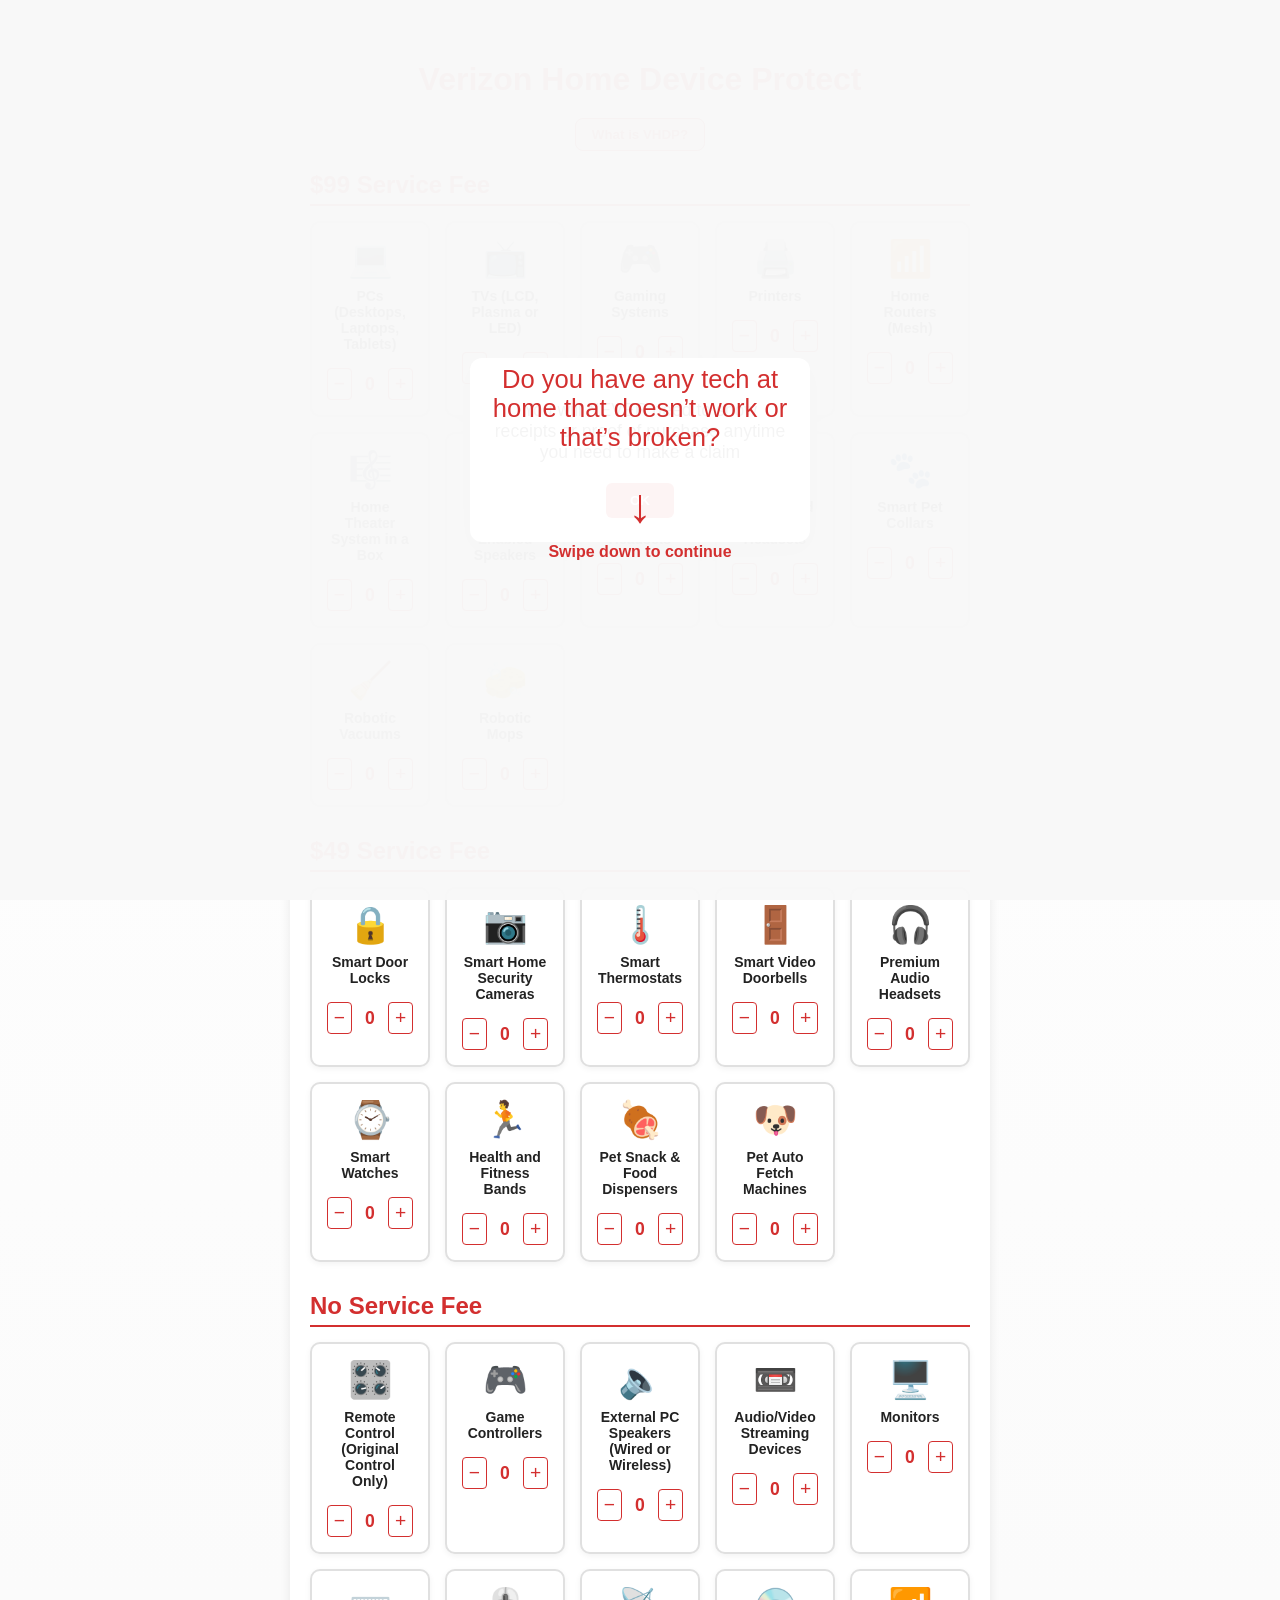
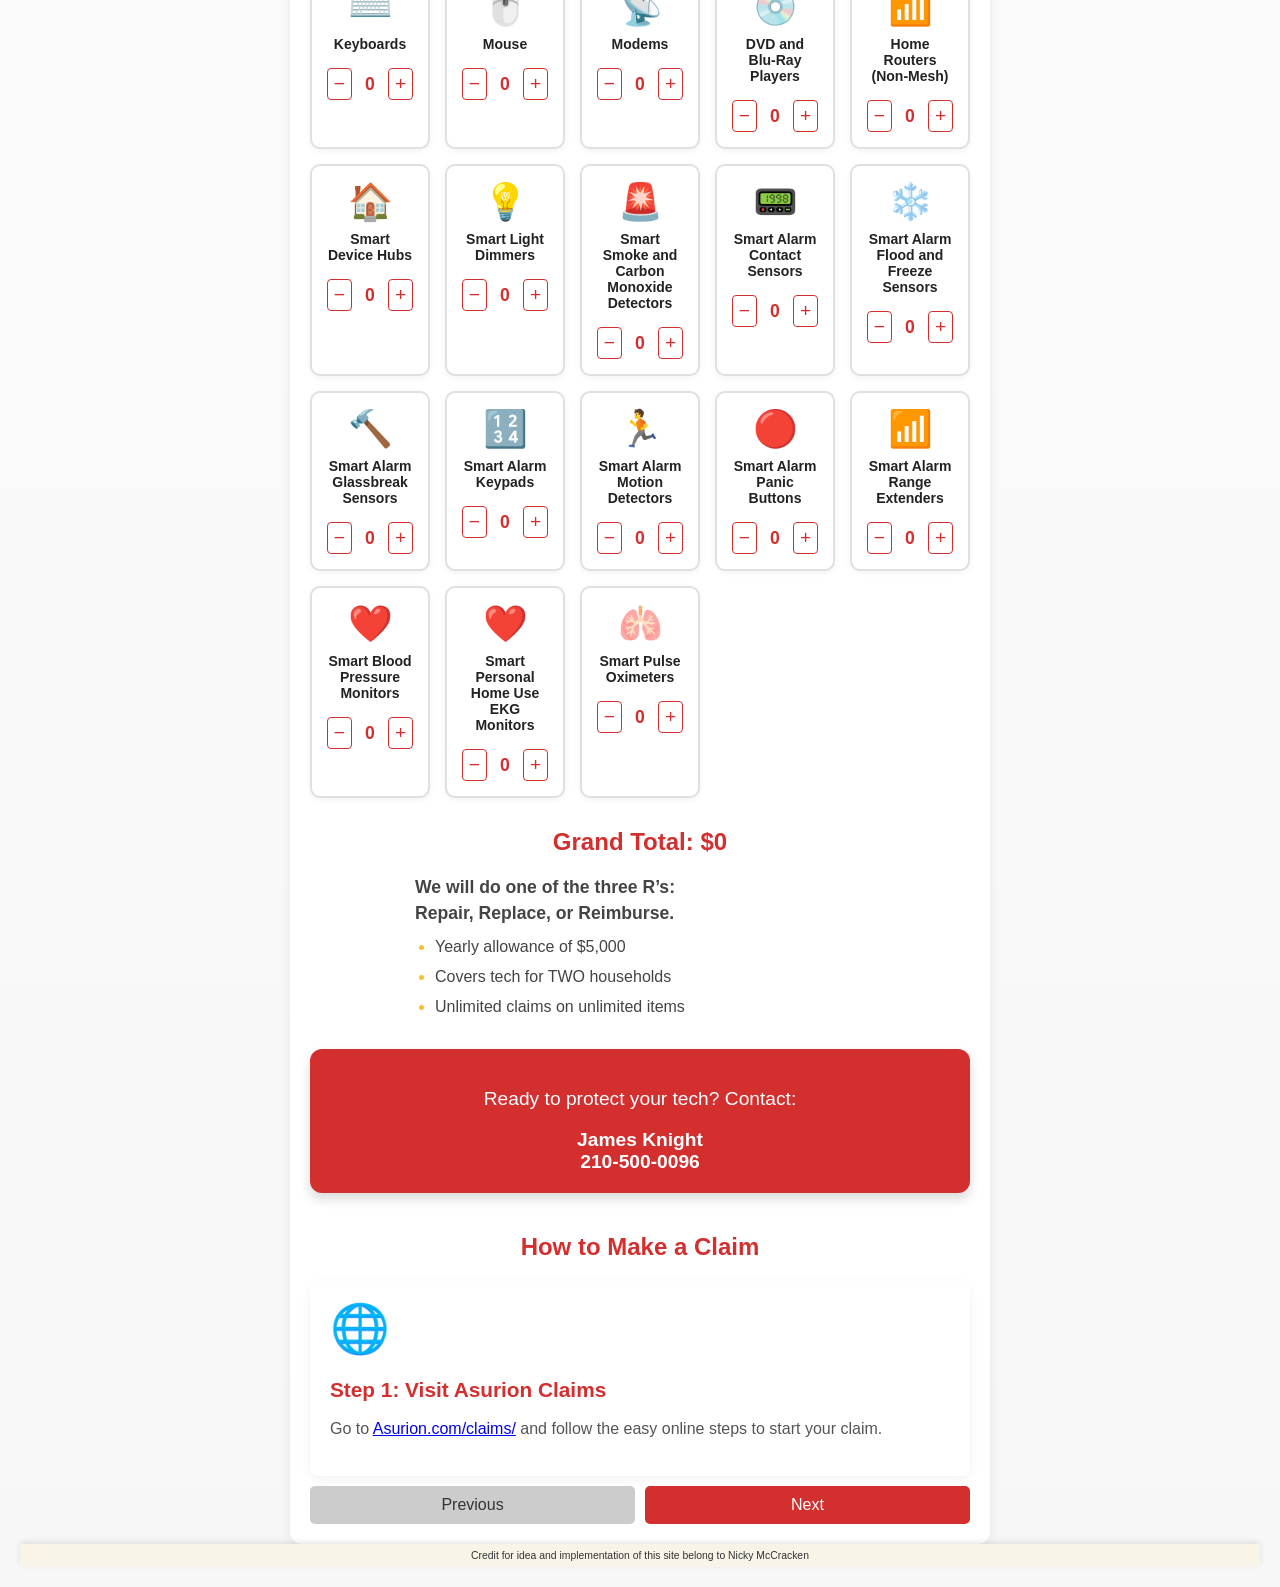
<file: index.html>
<!DOCTYPE html>
<html lang="en">
<head>
  <meta charset="UTF-8" />
  <meta name="viewport" content="width=device-width, initial-scale=1" />
  <title>Verizon Home Device Protect</title>
  <link rel="stylesheet" href="style.css" />
</head>
<body>
  <!-- Intro Overlay -->
  <div id="intro-overlay">
    <div class="intro-text">
      <p>Do you have any tech at home that doesn’t work or that’s broken?</p>
      <div id="down-arrow">&#8595;</div>
      <div id="swipe-text">Swipe down to continue</div>
    </div>
  </div>

  <!-- Main Content -->
  <div class="container" id="main-content">
    <h1>Verizon Home Device Protect</h1>
    <!-- Added "What is VHDP?" button -->
    <button id="what-btn" class="info-btn">What is VHDP?</button>

    <section class="category">
      <h2>$99 Service Fee</h2>
      <div id="fee-99" class="tiles"></div>
    </section>

    <section class="category">
      <h2>$49 Service Fee</h2>
      <div id="fee-49" class="tiles"></div>
    </section>

    <section class="category">
      <h2>No Service Fee</h2>
      <div id="fee-0" class="tiles"></div>
    </section>

    <div class="total">
      Grand Total: <span id="grand-total">$0</span>
    </div>

    <div class="info-spot">
      <p>We will do one of the three R’s:<br /><strong>Repair, Replace, or Reimburse.</strong></p>
      <ul>
        <li>Yearly allowance of $5,000</li>
        <li>Covers tech for TWO households</li>
        <li>Unlimited claims on unlimited items</li>
      </ul>
    </div>

    <div class="cta">
      <p>Ready to protect your tech? Contact:</p>
      <strong>
        <span id="repName">James Knight</span><br />
        <span id="repPhone">210-500-0096</span>
      </strong>

    </div>

    <!-- Claim steps slider -->
    <div class="claim-slider">
      <h2>How to Make a Claim</h2>
      <div class="step-slide" id="step-slide">
        <!-- Step content will be injected via JavaScript -->
      </div>
      <div class="slider-controls">
        <button id="prev-step" disabled>Previous</button>
        <button id="next-step">Next</button>
      </div>
    </div>
  </div>

  <!-- "What is VHDP" Modal -->
  <div id="what-modal" class="modal">
    <div class="modal-content">
      <h2>What is Verizon Home Device Protect?</h2>
      <p>
        Verizon Home Device Protect (VHDP) is a comprehensive protection plan
        that covers an unlimited number of eligible home‑tech devices. It’s the
        last warranty you’ll need for your connected home products.
      </p>
      <ul>
        <li>Protection for TVs, computers, gaming systems, smart‑home devices and more.</li>
        <li>Repairs or replacements even if the device is years old and you don’t have the receipt.</li>
        <li>Annual claims allowance up to $5,000 and coverage for two residences.</li>
        <li><strong>24/7 tech support and two in‑home tech visits per year.</strong></li>
      </ul>
      <button id="what-ok-btn">OK</button>
    </div>
  </div>

  <script src="script.js"></script>
  <div class="credit-banner">
    Credit for idea and implementation of this site belong to Nicky McCracken
  </div>
</body>
</html>
</file>
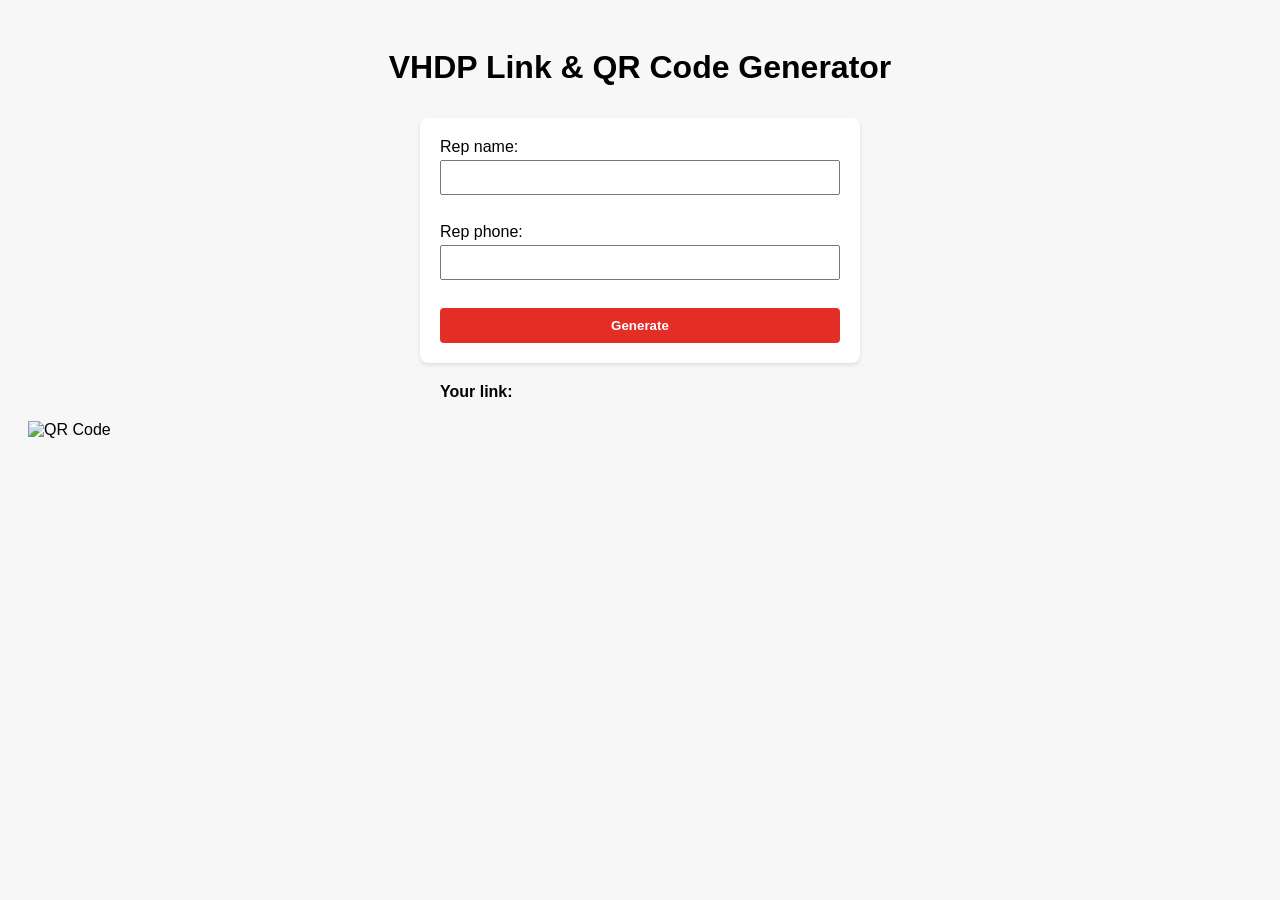
<file: generator.html>
<!DOCTYPE html>
<html lang="en">
<head>
  <meta charset="UTF-8">
  <meta name="viewport" content="width=device-width, initial-scale=1.0">
  <title>Rep Link & QR Code Generator</title> 
  <style>
  body {
    font-family: Arial, sans-serif;
    background-color: #f7f7f7;
    padding: 20px;
  }
  form {
    max-width: 400px;
    margin: 0 auto;
    background: #fff;
    padding: 20px;
    border-radius: 8px;
    box-shadow: 0 2px 4px rgba(0,0,0,0.1);
  }
  label {
    display: block;
    margin-bottom: 10px;
  }
  input {
    width: 100%;
    padding: 8px;
    margin-top: 4px;
    box-sizing: border-box;
  }
  button {
    width: 100%;
    padding: 10px;
    background: #e32d25;
    color: #fff;
    border: none;
    border-radius: 4px;
    cursor: pointer;
    font-weight: bold;
  }
  button:hover {
    background: #c8211b;
  }
  p {
    max-width: 400px;
    margin: 20px auto;
    font-weight: bold;
  }
  #qrImage {
    display: block;
    margin: 20px auto;
  }
    h1 {
    text-align: center;
    margin-bottom: 1em;
  }
</style>
</head>
<body>
  
  
  <h1>VHDP Link & QR Code Generator</h1>
  <form id="genForm">
    <label>Rep name: <input type="text" id="nameInput" required></label><br>
    <label>Rep phone: <input type="tel" id="phoneInput" required></label><br>
    <button type="submit">Generate</button>
  </form>
  <p>Your link: <a id="repLink" href="#" target="_blank"></a></p>
  <img id="qrImage" alt="QR Code" />

  <script>
    document.getElementById('genForm').addEventListener('submit', function (e) {
      e.preventDefault();
      const nameVal = encodeURIComponent(document.getElementById('nameInput').value.trim());
      const phoneVal = encodeURIComponent(document.getElementById('phoneInput').value.trim());
      const siteUrl = 'https://knightjames1998.github.io/VHDP/?name=' + nameVal + '&phone=' + phoneVal;

      // show the personalised link
      const linkEl = document.getElementById('repLink');
      linkEl.href = siteUrl;
      linkEl.textContent = siteUrl;

      // generate QR code using external API
      const qrUrl = 'https://api.qrserver.com/v1/create-qr-code/?size=600x600&data=' + encodeURIComponent(siteUrl);
      document.getElementById('qrImage').src = qrUrl;
    });
  </script>
</body>
</html>
</file>
<file: style.css>
/* Base styles */
* {
  box-sizing: border-box;
}
body {
  margin: 0;
  font-family: Arial, sans-serif;
  /* Apply a subtle white‑to‑light grey gradient */
  background: linear-gradient(180deg, #ffffff 0%, #f7f7f7 100%);
  color: #333;
  padding: 20px;
  overflow-x: hidden;
}
.container {
  max-width: 700px;
  margin: auto;
  /* Solid white container with a gentle shadow for depth */
  background: #ffffff;
  padding: 20px;
  border-radius: 12px;
  box-shadow: 0 4px 12px rgba(0,0,0,0.08);
}
h1 {
  color: #d32f2f;
  margin-bottom: 20px;
  text-align: center;
}
.category {
  margin-bottom: 30px;
}
.category h2 {
  border-bottom: 2px solid #d32f2f;
  padding-bottom: 5px;
  margin-bottom: 15px;
  color: #d32f2f;
}
.tiles {
  display: grid;
  grid-template-columns: repeat(auto-fill, minmax(110px, 1fr));
  gap: 15px;
}
.tile {
  /* Light card background with subtle border and rounded corners */
  background: #ffffff;
  /* Slightly thicker border for a distinct card outline */
  border: 2px solid #e0e0e0;
  border-radius: 10px;
  padding: 15px;
  /*
   * Use flexbox for the tile so that its children (icon, name, controls)
   * are always centered vertically and horizontally. Without flexbox,
   * the tile contents may align awkwardly on larger screens. This change
   * ensures consistent centering on both mobile and desktop displays.
   */
  display: flex;
  flex-direction: column;
  align-items: center;
  text-align: center;
  cursor: pointer;
  transition: background-color 0.3s, box-shadow 0.3s;
  user-select: none;
  box-shadow: 0 2px 6px rgba(0,0,0,0.05);
}
.tile span {
  display: block;
  font-size: 14px;
  font-weight: 600;
  color: #222;
}
.tile.selected {
  /* Highlight selected tiles with a soft red tint and red border */
  background-color: #ffe6e6;
  color: #d32f2f;
  border-color: #d32f2f;
  box-shadow: 0 0 10px rgba(211, 47, 47, 0.3);
}

/* Controls for quantity selection */
.tile-controls {
  display: flex;
  align-items: center;
  justify-content: center;
  margin-top: 8px;
  /* Stretch controls row to full width so minus/plus buttons remain centered on larger tiles */
  width: 100%;
}
.tile button {
  /* Use white buttons with red outlines for the controls */
  background: #ffffff;
  color: #d32f2f;
  border: 1px solid #d32f2f;
  width: 32px;
  height: 32px;
  /* Use a slight rounded rectangle instead of a circle */
  border-radius: 4px;
  font-size: 1.2rem;
  cursor: pointer;
  display: inline-flex;
  align-items: center;
  justify-content: center;
  transition: background-color 0.2s, color 0.2s;
}
.tile button:hover {
  background: #d32f2f;
  color: #fff;
}
.tile .quantity {
  margin: 0 8px;
  font-size: 1.1rem;
  min-width: 20px;
  text-align: center;
  color: #d32f2f;
  font-weight: 600;
}

/* Hover effect for unselected tiles: accentuate border and shadow */
.tile:not(.selected):hover {
  border-color: #d32f2f;
  box-shadow: 0 2px 8px rgba(211, 47, 47, 0.2);
  background-color: #fdfdfd;
}
.total {
  font-size: 1.5rem;
  font-weight: 700;
  text-align: center;
  margin-bottom: 10px;
  color: #d32f2f;
}
/* Info spot styling */
.info-spot {
  font-size: 1rem;
  color: #444;
  text-align: left;
  margin-bottom: 30px;
  font-style: normal;
  user-select: none;
  max-width: 450px;
  margin-left: auto;
  margin-right: auto;
  line-height: 1.5;
}
.info-spot p {
  font-weight: 600;
  font-size: 1.1rem;
  margin-bottom: 8px;
}
.info-spot ul {
  list-style-type: disc;
  padding-left: 20px;
  margin: 0;
}
/* Use a yellow bullet colour for the info list */
.info-spot li::marker {
  color: #fbc02d;
}
.info-spot li {
  margin-bottom: 6px;
}
.cta {
  /* Solid red call-to-action bar */
  background: #d32f2f;
  color: #fff;
  padding: 20px;
  border-radius: 12px;
  text-align: center;
  font-size: 1.2rem;
  user-select: none;
  box-shadow: 0 6px 12px rgba(0,0,0,0.15);
  position: relative;
}
/* Hide the previous yellow accent line; we no longer use it */
.cta::before {
  display: none;
}
/* Modal base styles */
.modal {
  position: fixed;
  top: 0;
  left: 0;
  right: 0;
  bottom: 0;
  /* Slightly darker overlay with more transparency */
  background: rgba(0,0,0,0.55);
  display: flex;
  justify-content: center;
  align-items: center;
  z-index: 9999;
  visibility: hidden;
  opacity: 0;
  transition: opacity 0.3s ease;
}
.modal.show {
  visibility: visible;
  opacity: 1;
}
.modal-content {
  background: #fff;
  padding: 24px;
  border-radius: 12px;
  max-width: 340px;
  text-align: center;
  box-shadow: 0 8px 24px rgba(0,0,0,0.2);
}
/* Heading inside modals */
.modal-content h2 {
  color: #d32f2f;
  margin-top: 0;
  margin-bottom: 16px;
}
.modal-content p {
  font-size: 1.1rem;
  margin-bottom: 20px;
}
.modal-content button {
  background: #d32f2f;
  color: #fff;
  border: none;
  padding: 10px 24px;
  border-radius: 6px;
  cursor: pointer;
  font-weight: bold;
  transition: background-color 0.2s;
}
.modal-content button:hover {
  background: #b71c1c;
}
/* Intro Overlay */
#intro-overlay {
  position: fixed;
  top: 0;
  left: 0;
  right: 0;
  bottom: 0;
  background: rgba(255,255,255,0.95);
  display: flex;
  justify-content: center;
  align-items: center;
  flex-direction: column;
  z-index: 100000; /* above everything */
  transition: opacity 0.5s ease, visibility 0.5s ease;
  opacity: 1;
  visibility: visible;
}
#intro-overlay.hidden {
  opacity: 0;
  visibility: hidden;
}
.intro-text {
  text-align: center;
  font-size: 1.6rem;
  color: #d32f2f;
  max-width: 300px;
  user-select: none;
}
#down-arrow {
  font-size: 3rem;
  margin-top: 20px;
  color: #d32f2f;
  cursor: pointer;
  animation: bounce 1.5s infinite;
}
@keyframes bounce {
  0%, 100% { transform: translateY(0); }
  50% { transform: translateY(15px); }
}
#swipe-text {
  margin-top: 10px;
  font-size: 1rem;
  color: #d32f2f;
  font-weight: 600;
  user-select: none;
  animation: pulse 2s infinite;
}
@keyframes pulse {
  0%, 100% {
    opacity: 1;
  }
  50% {
    opacity: 0.5;
  }
}
/* Info button styling */
.info-btn {
  /* Center the button and add extra bottom margin so it doesn't collide with headings */
  margin: 10px auto 20px;
  display: block;
  /* Make the info button visible with a soft red background and red border */
  background: #ffe6e6;
  color: #d32f2f;
  border: 1px solid #d32f2f;
  border-radius: 8px;
  padding: 8px 16px;
  cursor: pointer;
  font-weight: bold;
  transition: background-color 0.2s, color 0.2s;
}
/* Hover state for the info button */
.info-btn:hover {
  background: #d32f2f;
  color: #fff;
}

/* Claim steps slider */
.claim-slider {
  margin-top: 40px;
}
.claim-slider h2 {
  text-align: center;
  margin-bottom: 20px;
  color: #d32f2f;
}
.step-slide {
  background: #fff;
  padding: 20px;
  border-radius: 8px;
  box-shadow: 0 4px 12px rgba(0,0,0,0.05);
  margin-bottom: 10px;
}
.step-slide img {
  width: 100%;
  border-radius: 8px;
  margin-bottom: 10px;
}
.step-slide h3 {
  color: #d32f2f;
  margin-bottom: 10px;
  font-size: 1.3rem;
}
.step-slide p {
  color: #555;
  font-size: 1rem;
  line-height: 1.4;
}
.slider-controls {
  display: flex;
  justify-content: space-between;
  gap: 10px;
}
.slider-controls button {
  flex: 1;
  padding: 10px;
  border: none;
  border-radius: 5px;
  font-size: 1rem;
  cursor: pointer;
}
#prev-step {
  background: #ccc;
  color: #333;
}
#next-step {
  background: #d32f2f;
  color: #fff;
}
/* Credit banner at bottom of page */
.credit-banner {
  width: 100%;
  /* very light gravy‑toned background */
  background-color: #f8f4e8;
  color: #333;
  /* centre the text within the banner */
  display: flex;
  justify-content: center;
  align-items: center;
  text-align: center;
  padding: 6px;
  font-size: 0.65rem;
  box-shadow: 0 -2px 6px rgba(0, 0, 0, 0.1);
}
/* Ensure content isn’t hidden behind the fixed credit banner */
</file>
